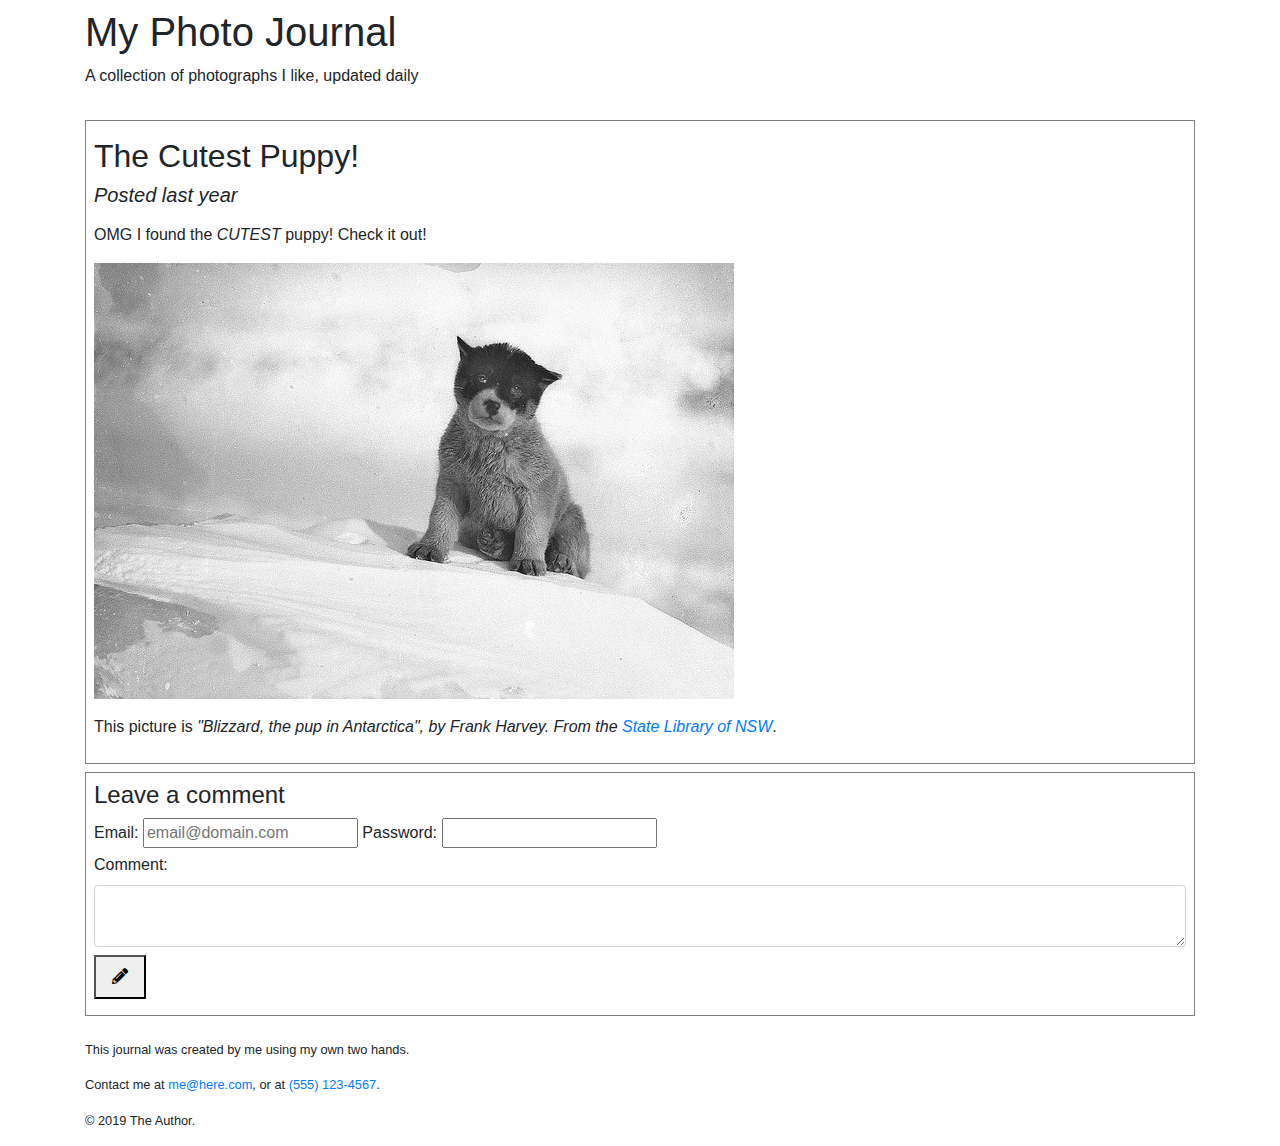
<file: problem-a/index.html>
<!DOCTYPE html>
<html lang="en">

<head>
  <meta charset="utf-8">
  <title>Photo Journal - 09/01/2019</title>
  <link rel="stylesheet" href="https://stackpath.bootstrapcdn.com/bootstrap/4.4.1/css/bootstrap.min.css">
  <link  rel="stylesheet" href="https://cdnjs.cloudflare.com/ajax/libs/font-awesome/5.11.2/css/all.min.css">
  <link rel="stylesheet" href="css/style.css">
</head>

<body class="container">
  <!-- Page Title -->
  <header>
    <h1>My Photo Journal</h1>
    <p>A collection of photographs I like, updated daily</p>
  </header>

  <main>
    <section>
      <!-- Image Post -->
      <header>
        <h2>The Cutest Puppy!</h2>
        <p class="time-posted"><time datetime="2021-09-01">Posted last year</time></p>
      </header>

      <p>OMG I found the <em>CUTEST</em> puppy! Check it out!</p>
      <p>
        <img alt="A puppy sitting down in Antarctica." src="img/2959326615_af04f9878a_z.jpg">
      </p>
      <p>This picture is <cite>"Blizzard, the pup in Antarctica", by Frank Harvey. From the <a href="https://www.flickr.com/photos/statelibraryofnsw/2959326615/">State Library of NSW</a></cite>.</p>
    </section>

    <section>
      <!-- Comment Form -->
      <form>
        <h2 class="text-small">Leave a comment</h2>
        <div>
          <label for="email_input">Email:</label> <input id="email_input" type="email" name="email" placeholder="email@domain.com">
          <label for="password_input">Password:</label> <input id="password_input" type="password" name="password">
        </div>
        <div>
          <label for="comment_field">Comment:</label>
          <textarea class="form-control" id="comment_field" name="comment"></textarea>
        </div>
        <button type="submit"><i aria-label="Submit" class="fas fa-pencil-alt"></i></button>
      </form>
    </section>
  </main>

  <footer>
    <!-- Author Info -->
    <p>This journal was created by me using my own two hands.</p>
    <address>
      Contact me at <a href="mailto:me@here.com">me@here.com</a>, or at <a href="tel:555-123-4567">(555) 123-4567</a>.
    </address>
    <p>&copy; 2019 The Author.</p>
  </footer>
</body>
</html>
</file>
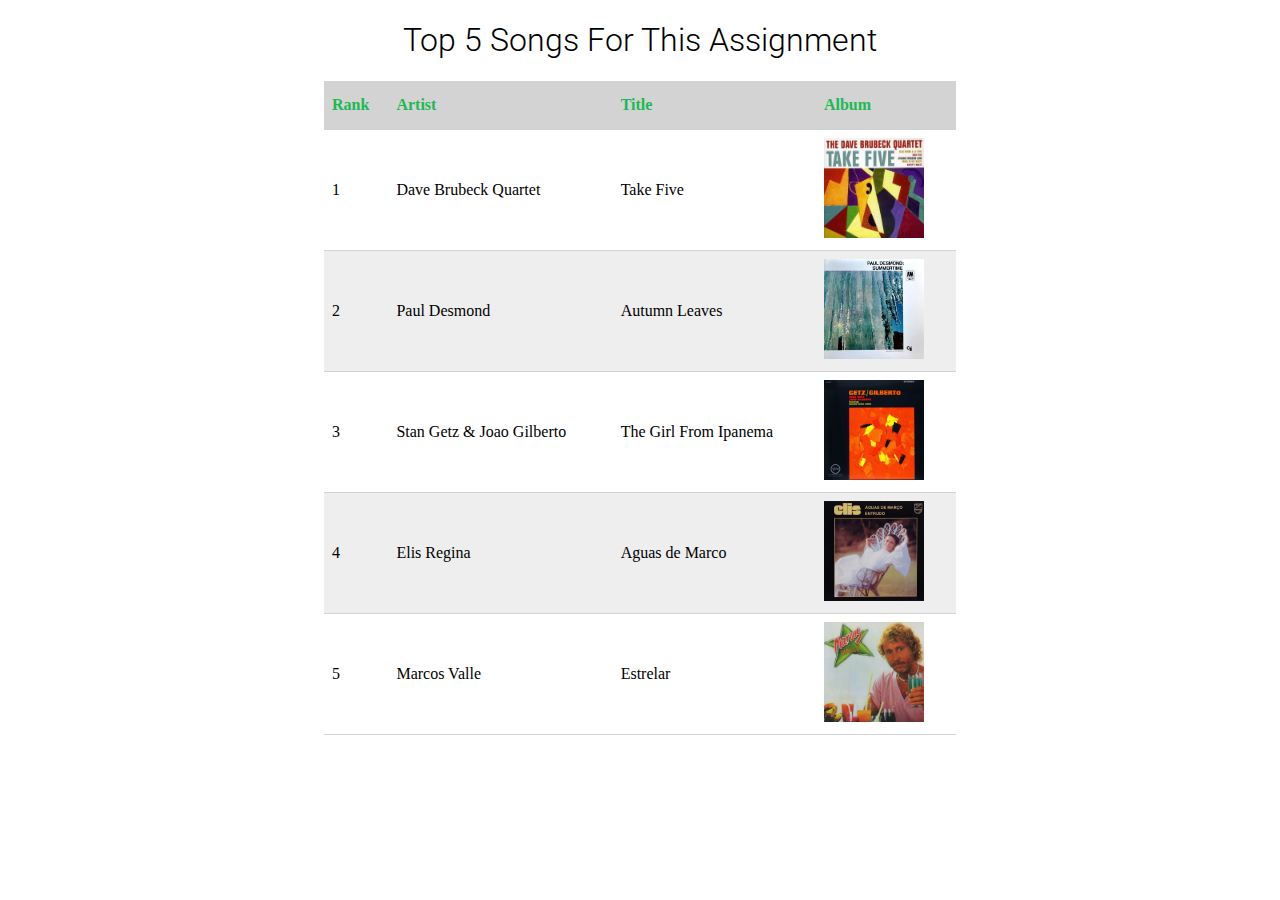
<file: problem-b/index.html>
<!DOCTYPE html>
<html lang="en">
<head>
    <meta charset="UTF-8">  
    <title>Top 5 List</title>
    
    <!-- include required fonts -->
    <link href="https://fonts.googleapis.com/css?family=Roboto:300,400" rel="stylesheet">
    <link rel="stylesheet" href="css/style.css">
</head>
<body>
    <h1>Top 5 Songs For This Assignment</h1>
    <table>
        <thead>
            <tr>
                <th>Rank</th>
                <th>Artist</th>
                <th>Title</th>
                <th>Album</th>
            </tr>
        </thead>
        <tbody>
            <tr>
                <td>1</td>
                <td>Dave Brubeck Quartet</td>
                <td>Take Five</td>
                <td>
                    <a href="https://open.spotify.com/track/1YQWosTIljIvxAgHWTp7KP?si=ad867c716f2c4c77" target="_blank">
                        <img alt="Album art for Dave Brubeck's 'Take Five'" src="img/1.jpg" />
                    </a>
                </td>
            </tr>
            <tr>
                <td>2</td>
                <td>Paul Desmond</td>
                <td>Autumn Leaves</td>
                <td>
                    <a href="https://open.spotify.com/track/4VyqoHkqp7WMLYZkcNR0By?si=ceac033a4cf94292" target="_blank">
                        <img alt="Album art for Paul Desmond's 'Autumn Leaves'" src="img/2.jpg" />
                    </a>
                </td>
            </tr>
            <tr>
                <td>3</td>
                <td>Stan Getz & Joao Gilberto</td>
                <td>The Girl From Ipanema</td>
                <td>
                    <a href="https://open.spotify.com/track/7znjbX9XdoQayIrVNdd50Z?si=f0b913b3b56f4b0a" target="_blank">
                        <img alt="Album art for Stan Getz's 'The Girl From Ipanema'" src="img/3.jpg" />
                    </a>
                </td>
            </tr>
            <tr>
                <td>4</td>
                <td>Elis Regina</td>
                <td>Aguas de Marco</td>
                <td>
                    <a href="https://open.spotify.com/track/33k6iSq1SIVBOaXE898Jv1?si=83e3f222c87e4e8a" target="_blank">
                        <img alt="Album art for Elis Regina's 'Aguas de Marco'" src="img/4.png" />
                    </a>
                </td>
            </tr>
            <tr>
                <td>5</td>
                <td>Marcos Valle</td>
                <td>Estrelar</td>
                <td>
                    <a href="https://open.spotify.com/track/2koS4fD3kzizdnzWzyrxyT?si=b04a9b65caf34513" target="_blank">
                        <img alt="Album art for Marcos Valle's 'Estrelar'" src="img/5.jpg" />
                    </a>
                </td>
            </tr>
        </tbody>
    </table>
</body>
</html>
</file>
<file: problem-a/css/style.css>
/* A class for the time posted line for each blog post */
.time-posted {
  font-weight: 500;
  margin-top: 0;
  margin-bottom: .5rem;
  line-height: 1.2;
}

h2.text-small {
  font-size: 1.5rem;
}

time {
  font-style: italic;
  font-size: 1.25rem;
}

header {
  padding: .5rem 0;
}

section {
  margin: .5rem 0;
  padding: .5rem;
  border: 1px solid gray;
}

button {
  margin: .5rem 0;
  padding: .5rem 1rem;
}


footer {
  padding-top: 1rem;
  font-size: 80%;
}
</file>
<file: problem-b/css/style.css>
h1 {
  font-weight: 300;
  font-family: "Roboto", sans-serif;
  text-align: center;
}

table {
  width: 50%;
  margin-left: auto;
  margin-right: auto;
  border-collapse: collapse;
}

th {
  height: 2rem;
  text-align: left;
  color: #1db954;
  background-color: #d3d3d3;
}

th, td {
  padding: .5em;
  border-bottom: 1px solid #d3d3d3
}

tr:nth-child(even) {
  background-color: #eee;
}

img {
  width: 100px;
  height: 100px;
}
</file>
